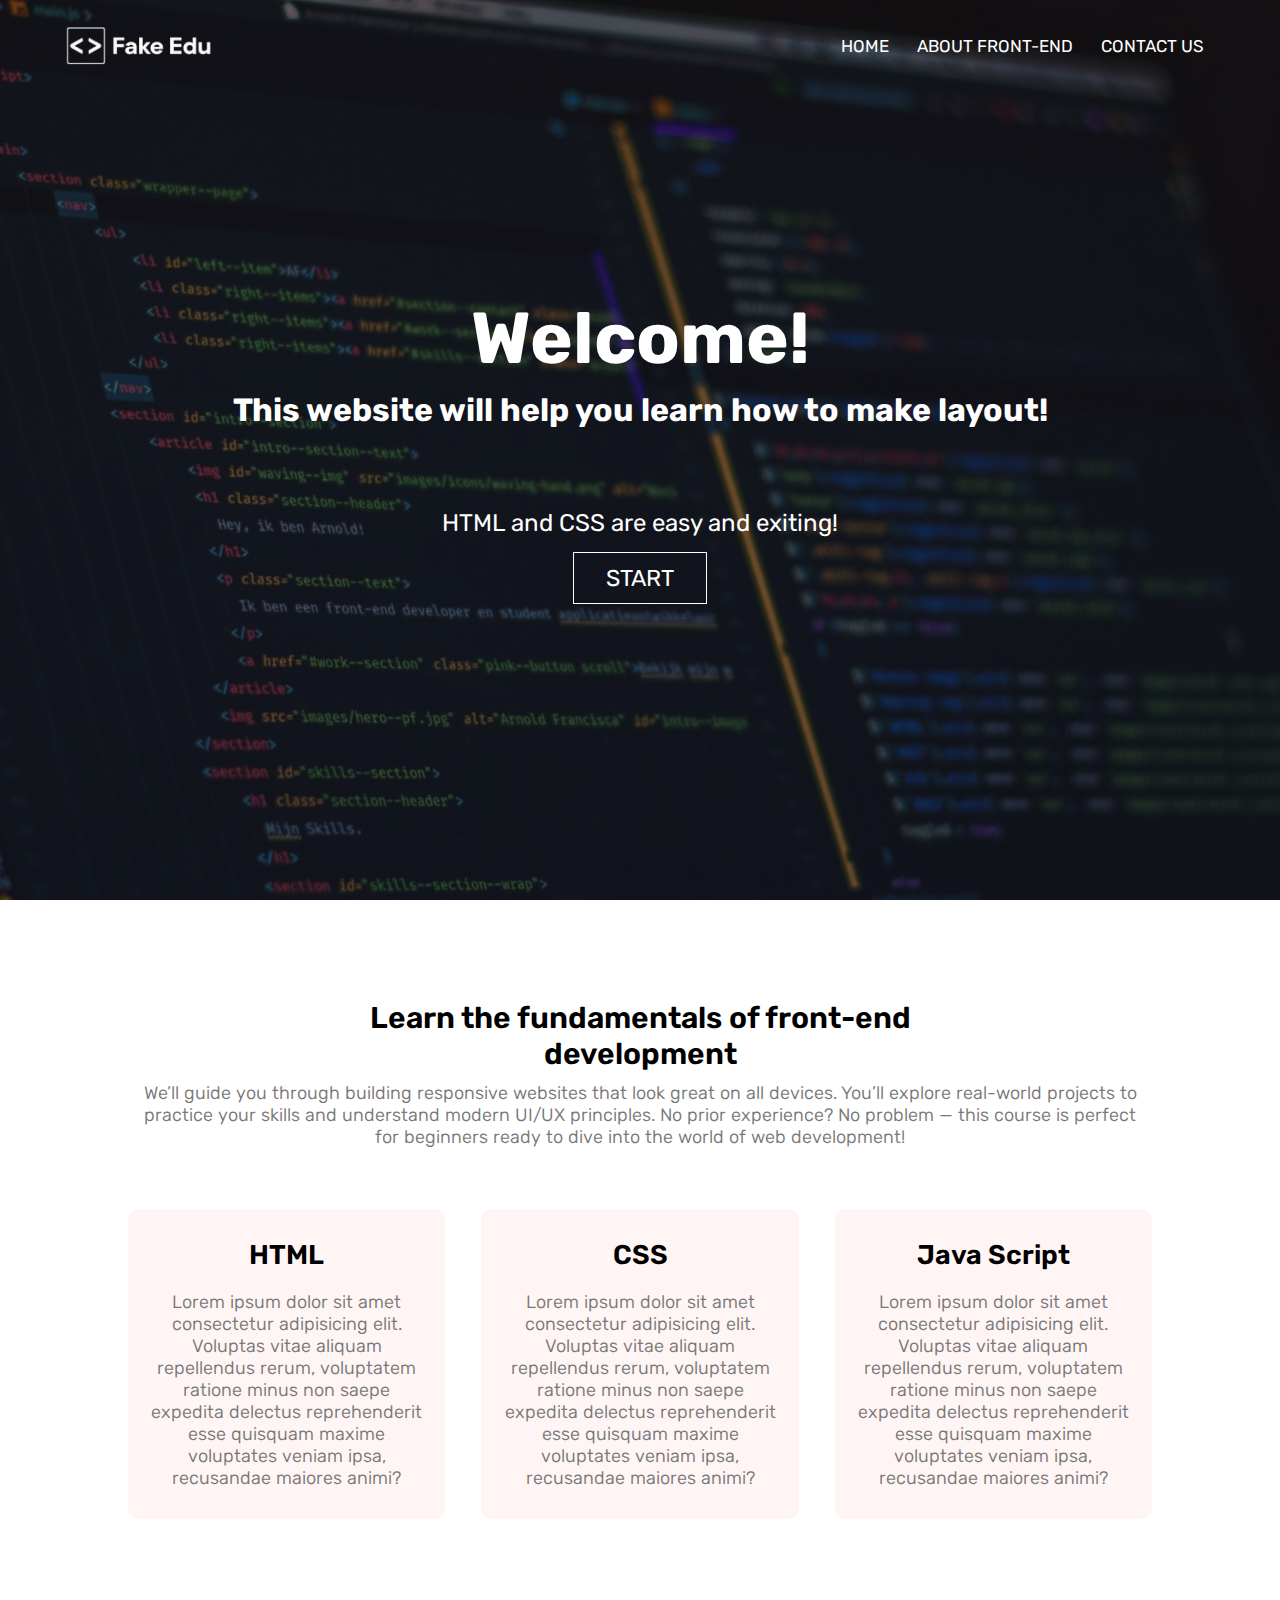
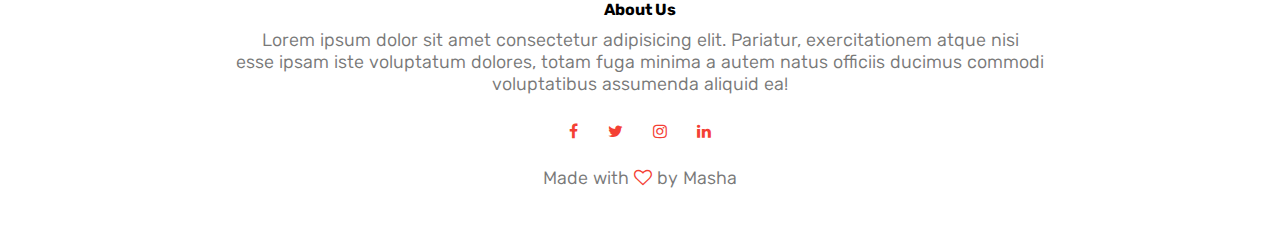
<file: index.html>
<!DOCTYPE html>
<html lang="en">
<head>
  <meta charset="UTF-8">
  <meta name="viewport" content="width=device-width, initial-scale=1.0">
  <title>Fake Edu</title>
  <link rel="stylesheet" href="style.css">
  <link rel="preconnect" href="https://fonts.googleapis.com">
  <link rel="preconnect" href="https://fonts.gstatic.com" crossorigin>
  <link href="https://fonts.googleapis.com/css2?family=Rubik:ital,wght@0,300..900;1,300..900&display=swap" rel="stylesheet">
  <link rel="stylesheet" href="https://stackpath.bootstrapcdn.com/font-awesome/4.7.0/css/font-awesome.min.css"> 
</head>

<body>
  
  <!-- HEADER -->

  <header>
    <nav>
      <a href="index.html"><img src="images/logo2.png"></a>

      <div class="nav-links" id="navLinks">

        <!-- Добавляем с пом. JS если onclick -> выпадающее меню закрывалось -->
        <i class="fa fa-times" onclick="hideMenu()"></i>

        <ul>
          <li><a href="index.html">HOME</a></li>
          <li><a href="about.html">ABOUT FRONT-END</a></li>
          <li><a href="contact.html">CONTACT US</a></li>
        </ul>

      </div>
      <i class="fa fa-bars" onclick="showMenu()"></i>
    </nav>

    <div class="text-box">
      <h1>Welcome!</h1>

      <h2>This website will help you learn how to make layout!</h2>
      <p>HTML and CSS are easy and exiting!</p>

      <a href="" class="start-button">START</a>

    </div>

  </header>


  <!-- MAIN -->

  <main>
    <section class="course">

    <h3>Learn the fundamentals of front-end<br>development</h3>

    <p>We’ll guide you through building responsive websites that look great on all devices. You’ll explore real-world projects to practice your skills and understand modern UI/UX principles. No prior experience? No problem — this course is perfect for beginners ready to dive into the world of web development!</p>

    <div class="row">
      <div class="course-col">

        <h3>HTML</h3>
        <p>Lorem ipsum dolor sit amet consectetur adipisicing elit. Voluptas vitae aliquam repellendus rerum, voluptatem ratione minus non saepe expedita delectus reprehenderit esse quisquam maxime voluptates veniam ipsa, recusandae maiores animi?</p>
      </div>

      <div class="course-col">

        <h3>CSS</h3>
        <p>Lorem ipsum dolor sit amet consectetur adipisicing elit. Voluptas vitae aliquam repellendus rerum, voluptatem ratione minus non saepe expedita delectus reprehenderit esse quisquam maxime voluptates veniam ipsa, recusandae maiores animi?</p>
      </div>

      <div class="course-col">

        <h3>Java Script</h3>
        <p>Lorem ipsum dolor sit amet consectetur adipisicing elit. Voluptas vitae aliquam repellendus rerum, voluptatem ratione minus non saepe expedita delectus reprehenderit esse quisquam maxime voluptates veniam ipsa, recusandae maiores animi?</p>
      </div>

    </div>

    </section>

  </main>




  <!-- FOOTER -->

  <footer>

    <h4>About Us</h4>
    <p>Lorem ipsum dolor sit amet consectetur adipisicing elit. Pariatur, exercitationem atque nisi<br>esse ipsam iste voluptatum dolores, totam fuga minima a autem natus officiis ducimus commodi<br>voluptatibus assumenda aliquid ea!</p>

    <div class="icons">
        <i class="fa fa-facebook"></i>
        <i class="fa fa-twitter"></i>
        <i class="fa fa-instagram"></i>
        <i class="fa fa-linkedin"></i>
    </div>

    <p>Made with <i class="fa fa-heart-o"></i> by Masha</p>

  </footer>

  <!-- JavaScript for toggle menu -->
  <script src="script.js"></script>

</body>
</html>
</file>
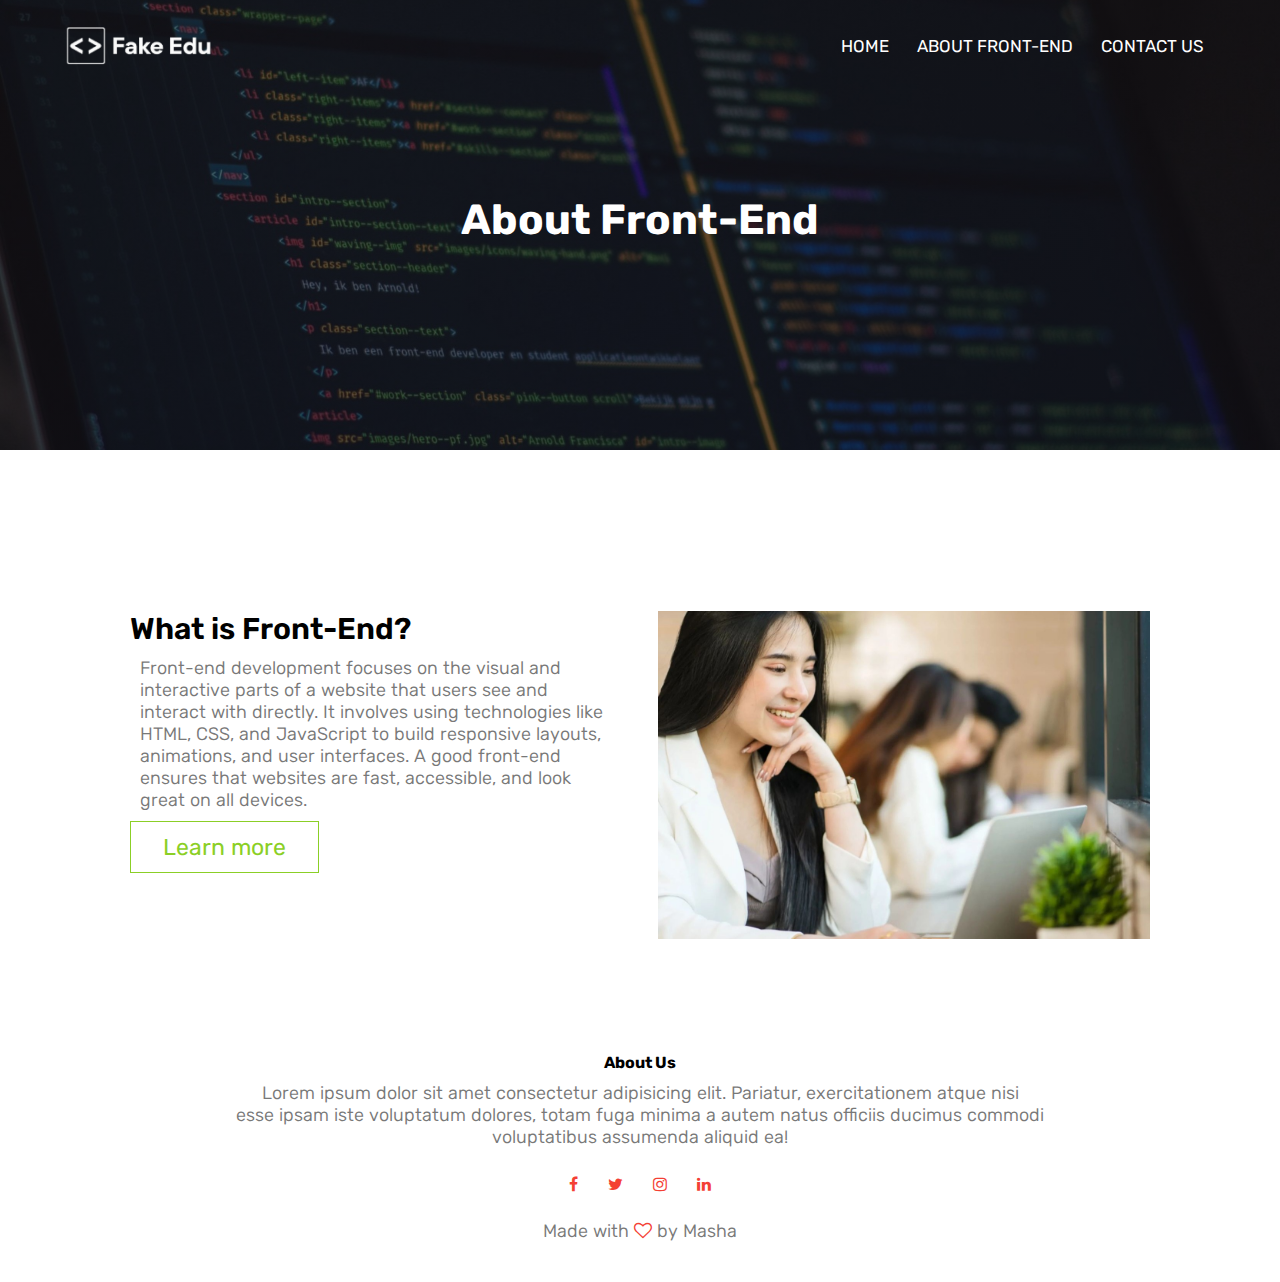
<file: about.html>
<!DOCTYPE html>
<html lang="en">
<head>
  <meta charset="UTF-8">
  <meta name="viewport" content="width=device-width, initial-scale=1.0">
  <title>About Front-End</title>
  <link rel="stylesheet" href="style.css">
  <link rel="preconnect" href="https://fonts.googleapis.com">
  <link rel="preconnect" href="https://fonts.gstatic.com" crossorigin>
  <link href="https://fonts.googleapis.com/css2?family=Rubik:ital,wght@0,300..900;1,300..900&display=swap" rel="stylesheet">
  <link rel="stylesheet" href="https://stackpath.bootstrapcdn.com/font-awesome/4.7.0/css/font-awesome.min.css"> 
</head>

<body>
  
  <!-- HEADER -->

  <header class="sub-header">
    <nav>
      <a href="index.html"><img src="images/logo2.png"></a>

      <div class="nav-links" id="navLinks">

        <!-- Добавляем с пом. JS если onclick -> выпадающее меню закрывалось -->
        <i class="fa fa-times" onclick="hideMenu()"></i>

        <ul>
          <li><a href="index.html">HOME</a></li>
          <li><a href="about.html">ABOUT FRONT-END</a></li>
          <li><a href="contact.html">CONTACT US</a></li>
        </ul>

      </div>
      <i class="fa fa-bars" onclick="showMenu()"></i>
    </nav>

    <h1>About Front-End</h1>

  </header>


  <!-- MAIN -->

  <main class="about">
    
    <div class="row">

        <div class="about-col">
          <h3>What is Front-End?</h3>

          <p>Front-end development focuses on the visual and interactive parts of a website that users see and interact with directly. It involves using technologies like HTML, CSS, and JavaScript to build responsive layouts, animations, and user interfaces. A good front-end ensures that websites are fast, accessible, and look great on all devices.</p>

          <a href="" class="start-button green-button">Learn more</a>

        </div>
        <div class="about-col">
          <img src="images/front-end.jpg">
        </div>

    </div>

  </main>




  <!-- FOOTER -->

  <footer>

    <h4>About Us</h4>
    <p>Lorem ipsum dolor sit amet consectetur adipisicing elit. Pariatur, exercitationem atque nisi<br>esse ipsam iste voluptatum dolores, totam fuga minima a autem natus officiis ducimus commodi<br>voluptatibus assumenda aliquid ea!</p>

    <div class="icons">
        <i class="fa fa-facebook"></i>
        <i class="fa fa-twitter"></i>
        <i class="fa fa-instagram"></i>
        <i class="fa fa-linkedin"></i>
    </div>

    <p>Made with <i class="fa fa-heart-o"></i> by Masha</p>

  </footer>

  <!-- JavaScript for toggle menu -->
  <script src="script.js"></script>

</body>
</html>
</file>
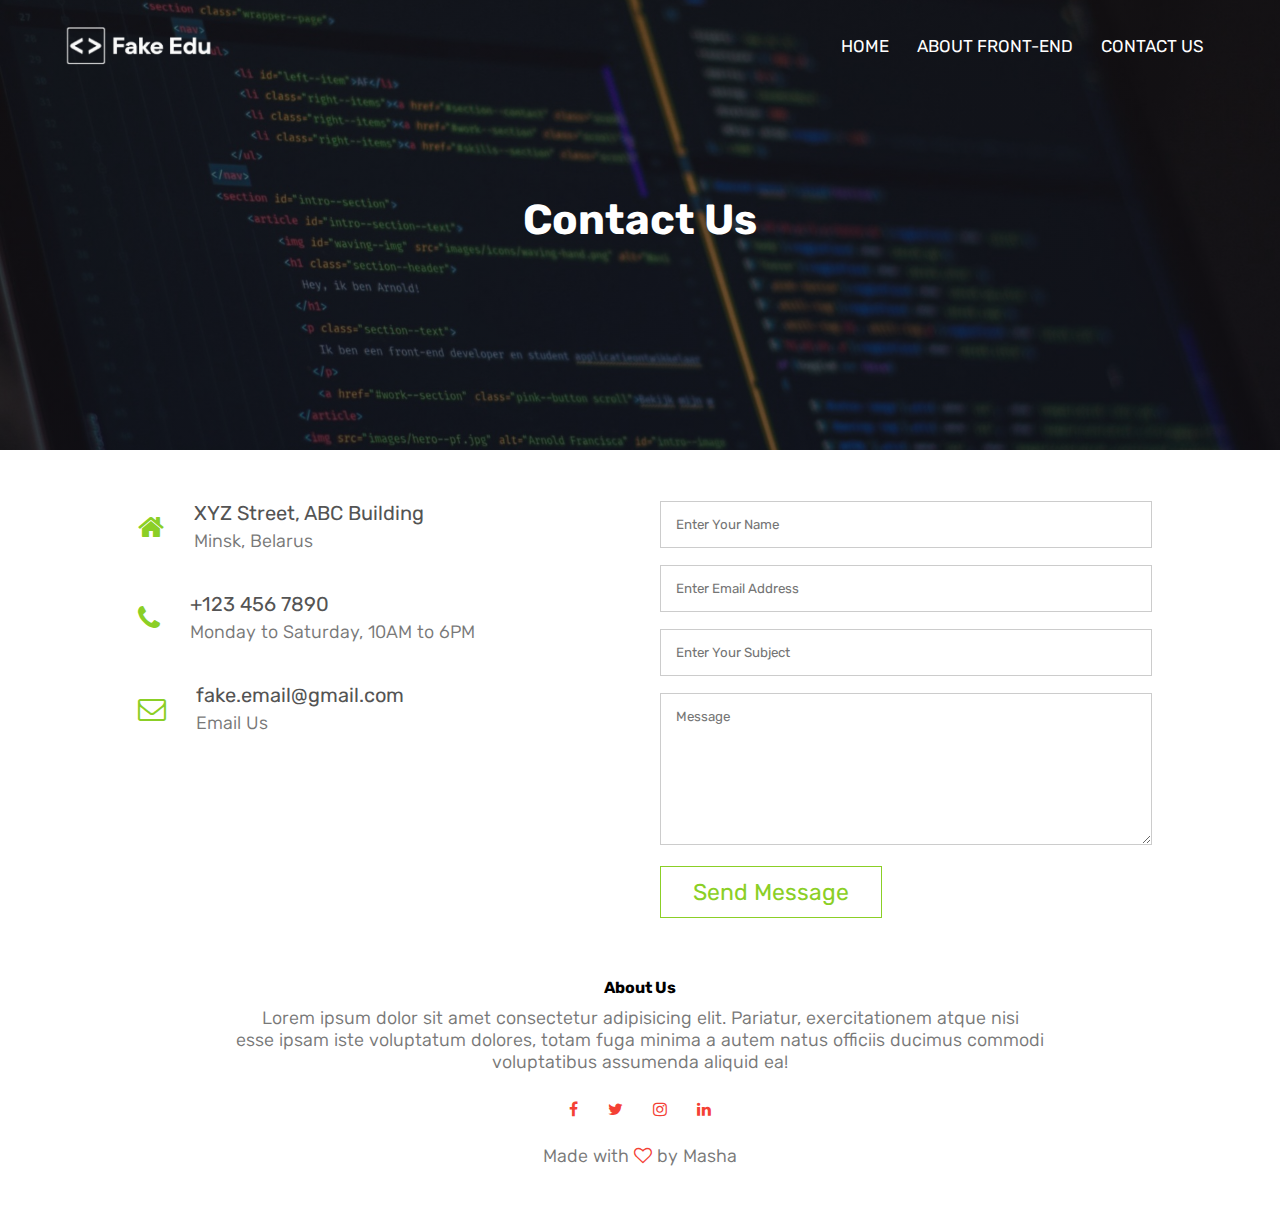
<file: contact.html>
<!DOCTYPE html>
<html lang="en">
<head>
  <meta charset="UTF-8">
  <meta name="viewport" content="width=device-width, initial-scale=1.0">
  <title>Contact Us</title>
  <link rel="stylesheet" href="style.css">
  <link rel="preconnect" href="https://fonts.googleapis.com">
  <link rel="preconnect" href="https://fonts.gstatic.com" crossorigin>
  <link href="https://fonts.googleapis.com/css2?family=Rubik:ital,wght@0,300..900;1,300..900&display=swap" rel="stylesheet">
  <link rel="stylesheet" href="https://stackpath.bootstrapcdn.com/font-awesome/4.7.0/css/font-awesome.min.css"> 
</head>

<body>
  
  <!-- HEADER -->

  <header class="sub-header">
    <nav>
      <a href="index.html"><img src="images/logo2.png"></a>

      <div class="nav-links" id="navLinks">

        <!-- Добавляем с пом. JS если onclick -> выпадающее меню закрывалось -->
        <i class="fa fa-times" onclick="hideMenu()"></i>

        <ul>
          <li><a href="index.html">HOME</a></li>
          <li><a href="about.html">ABOUT FRONT-END</a></li>
          <li><a href="contact.html">CONTACT US</a></li>
        </ul>

      </div>
      <i class="fa fa-bars" onclick="showMenu()"></i>
    </nav>

    <h1>Contact Us</h1>

  </header>


  <!-- MAIN -->

  <main>
    <section class="contact-us">
      <div class="row">

        <div class="contact-col">
          <div>
            <i class="fa fa-home"></i>
            <span>
              <h5>XYZ Street, ABC Building</h5>
              <p>Minsk, Belarus</p>
            </span>
          </div>

          <div>
            <i class="fa fa-phone"></i>
            <span>
              <h5>+123 456 7890</h5>
              <p>Monday to Saturday, 10AM to 6PM</p>
            </span>
          </div>

          <div>
            <i class="fa fa-envelope-o"></i>
            <span>
              <h5>fake.email@gmail.com</h5>
              <p>Email Us</p>
            </span>
          </div>

        </div>

        <div class="contact-col">

          <form action="">
            <input type="text" placeholder="Enter Your Name" required>

            <input type="email" placeholder="Enter Email Address" required>

            <input type="text" placeholder="Enter Your Subject" required>

            <textarea rows="8" placeholder="Message" required></textarea>

            <a href="" class="start-button green-button">Send Message</a>

          </form>

        </div>

      </div>
    </section>
 
  </main>




  <!-- FOOTER -->

  <footer>

    <h4>About Us</h4>
    <p>Lorem ipsum dolor sit amet consectetur adipisicing elit. Pariatur, exercitationem atque nisi<br>esse ipsam iste voluptatum dolores, totam fuga minima a autem natus officiis ducimus commodi<br>voluptatibus assumenda aliquid ea!</p>

    <div class="icons">
        <i class="fa fa-facebook"></i>
        <i class="fa fa-twitter"></i>
        <i class="fa fa-instagram"></i>
        <i class="fa fa-linkedin"></i>
    </div>

    <p>Made with <i class="fa fa-heart-o"></i> by Masha</p>

  </footer>

  <!-- JavaScript for toggle menu -->
  <script src="script.js"></script>

</body>
</html>
</file>
<file: style.css>
*{
  margin: 0px;
  padding: 0px;
  font-family: "Rubik", sans-serif;
  
}

/* -------Header--------- */

header {
  min-height: 100vh;
  width: 100%;

  /*Поверх backgr. img поместить темную плёнку linear-gradient*/
  background-image: linear-gradient(rgba(4,9,30,0.55), rgba(4,9,30,0.6)), url(images/background.jpg);
  background-position: center;
  background-size: cover;
  position: relative;
}

header nav {
  display: flex;
  padding: 2% 5%;
  /* Лого и nav bar будут по противоп. концам окна*/
  justify-content: space-between;
  align-items: center;
}

header nav img {
  width: 150px;
}



header nav .nav-links {
  flex: 1; /* ????*/
  text-align: right;
}

header nav .nav-links ul li {
  list-style: none; /* пункты без точек */
  display: inline-block; /* отобр. как inline но со свойствами block */
  padding: 8px 12px;
  position: relative;

}

/*Text inside nav-bar*/
header nav .nav-links ul li a {
  color: hsl(0, 0%, 100%);
  text-decoration: none; /* Убрать underlines*/
  font-size: 17px;
}


/*pseudo element --> after every li add some content*/
header nav .nav-links ul li::after{
  content: ''; /*Создаём сам pseudo element*/
  width: 0%; /*полоска есть но она щириной 0px*/
  height: 2px;
  background: hsl(84, 69%, 48%);
  display: block; /*псевдоэлементу можно задавать ширину, высоту и т.д */
  margin: auto;

  /* ????*/
  transition: 0.5s; /* если width этого элемента поменяется — не резко, а за 0.5 сек */
}


/* при наведении мышкой на li, у pseudo element ::after атрибут width станет 100% */
header nav .nav-links ul li:hover::after {
  width: 100%;

}


/*Оформляем текст в шапке*/
header .text-box {
  width: 90%;
  color: hsl(0, 0%, 100%);
  position: absolute;
  top: 50%;
  left: 50%;
  transform: translate(-50%, -50%);
  text-align: center;

}

header .text-box h1 {
  font-size: 72px;
}


header .text-box h2 {
  margin: 10px 0px 80px; /* top - left & right - bottom*/
  font-size: 32px;
}

header .text-box p {
  margin: 0px 0px 15px; /* top - left & right - bottom*/
  font-size: 24px;
}



.start-button {
  display: inline-block;
  text-decoration: none;
  color: hsl(0, 0%, 100%);
  border: 1px solid hsl(0, 0%, 100%);
  padding: 11px 32px;
  font-size: 23px;
  background: transparent;
  position: relative;

  cursor: pointer;
}

/*Делаем чтобы при наведении START button меняяла цвет*/
.start-button:hover {
  border: 1px solid hsl(84, 69%, 48%);
  background-color: hsl(84, 69%, 48%);

  /*Время за которое меняется цвет*/
  transition: 1s;
}

/* Hide nav buttons for larger screen devices*/
header nav .fa {
  display: none;
}

/*Адаптируем под экраны телефонов*/
/* Если width окна <= 700px : */
@media(max-width: 700px) {

  /*Делаем маленький текст*/
  header .text-box h1 {
    font-size: 32px;
  }

  /*Делаем чтобы кнопки навигации "выпадали" сбоку */
  header nav .nav-links ul li {
    display: block;
  }

  /*Делаем чтобы кнопки навигации "выпадали" сбоку */
  header nav .nav-links {
    position: fixed;
    background: hsl(84, 69%, 48%);
    height: 100vh;
    width: 200px;
    top: 0px;

    /*Если нажать на х, то меню уедет вправо за пределы view port - т е как будто закрылось*/
    right: -200px;

    text-align: left;
    z-index: 2;

    /*Длит-ть выпадения toggle menu*/
    transition: 1s;

  }

  header nav .fa {
    display: block;
    margin: 10px;
    color: hsl(0, 0%, 100%);
    font-size: 25px;
    cursor: pointer;
  }

  header nav .nav-links ul {
    padding: 30px;
  }

}



/* -------Main--------- */

main .course {
  width: 80%;
  margin: auto;
  text-align: center;
  padding-top: 100px;

}

main .course h3 {
  font-size: 30px;
  font-weight: 600;

}

main p {
  color: hsl(0, 0%, 47%);
  font-size: 18px;
  font-weight: 350;
  line-height: 22px; /* высота каждой строки */
  padding: 10px;

}

/*div с тремя колонками */
main .row {
  margin-top: 5%;
  display: flex;
  justify-content: space-between;
}




/*колонки с HTML CSS и JS внутри div-а выше */
main .row .course-col {
  flex-basis: 31%; /* начальные размеры (% от размера родит. контейнера) каждого столбца */
  background: hsl(0, 100%, 98%);
  border-radius: 10px;
  margin-bottom: 5%;
  padding: 20px 12px;
  box-sizing: border-box; 

  /*Время за которе появляется box-shadow (ниже)*/
  transition: 0.5s;
}



main .row .course-col h3 {
  text-align: center;
  font-size: 27px;
  font-weight: 600;
  margin: 10px 0px;
}

main .row .course-col:hover {
  box-shadow: 0px 0px 20px 0px rgba(0, 0, 0, 0.2);
}


/* Адаптируем main section с 3-мя столбцами для small screen devices  */
/* Когда window width <= 700px  */
@media(max-width: 700px) {

  /* Колонки будут отображатся посторочно */
  main .row {
    flex-direction: column;
  }
}



/* ----FOOTER----- */

footer {
  width: 100%;
  text-align: center;
  padding: 30px 0px;
}

footer .h4 {
  margin-bottom: 25px;
  margin-top: 20px;
  font-weight: 600;
}

footer p {
  color: hsl(0, 0%, 47%);
  font-size: 18px;
  font-weight: 350;
  line-height: 22px; /* высота каждой строки */
  padding: 10px;

}

footer .icons .fa {
  color: hsl(4, 90%, 58%);
  margin: 0 13px;
  cursor: pointer;
  padding: 18px 0px;
}

footer .fa-heart-o {
  color: hsl(4, 90%, 58%);
}



/* -------------- "About Front-End" Page --------------- */

header.sub-header {
  min-height: 50vh;
  width: 100%;

  /* Накладываем поверх background image полупрозр. плёнку */
  background-image: linear-gradient(rgba(4,9,30,0.55), rgba(4,9,30,0.6)), url(images/background.jpg);

  background-position: center;
  background-size: cover;
  text-align: center;
  color: hsl(0, 0%, 100%);
}


header.sub-header h1 {
  margin-top: 100px;
  font-size: 42px;
}

main.about {
  width: 80%;
  margin: auto;
  padding-bottom: 50px;
  padding-top: 80px;
}


main.about .about-col {
  flex-basis: 48%;
  padding: 30px 2px;

}

main.about .about-col h3 {
  font-size: 30px;
  font-weight: 600;
  padding-top: 0px;

}


main.about .about-col img {
  width: 100%;
} 

.green-button {
  border: 1px solid hsl(84, 69%, 48%);
  background: transparent;
  color: hsl(84, 69%, 48%);
}


.green-button:hover {
  color: hsl(0, 0%, 100%);
}






/* -------------- "Contact Us" Page --------------- */

.contact-us {
  width: 80%;
  margin: auto;
}

.contact-col {
  flex-basis: 48%;
  margin-bottom: 30px;

}

.contact-col div {
  display: flex;
  align-items: center;
  margin-bottom: 40px;
}


.contact-col div .fa {
  font-size:28px;
  color:hsl(84, 69%, 48%);
  margin:10px;
  margin-right: 30px;

}

.contact-col div p {
  padding: 0px;
}

.contact-col div h5 {
  font-size: 20px;
  margin-bottom: 5px;
  color: hsl(0, 0%, 33%);
  font-weight: 400;
}


.contact-col input, .contact-col textarea {
  width: 100%;
  padding: 15px;
  margin-bottom: 17px;
  outline: none;
  border: 1px solid hsl(0, 0%, 80%);
  box-sizing: border-box;
}
</file>
